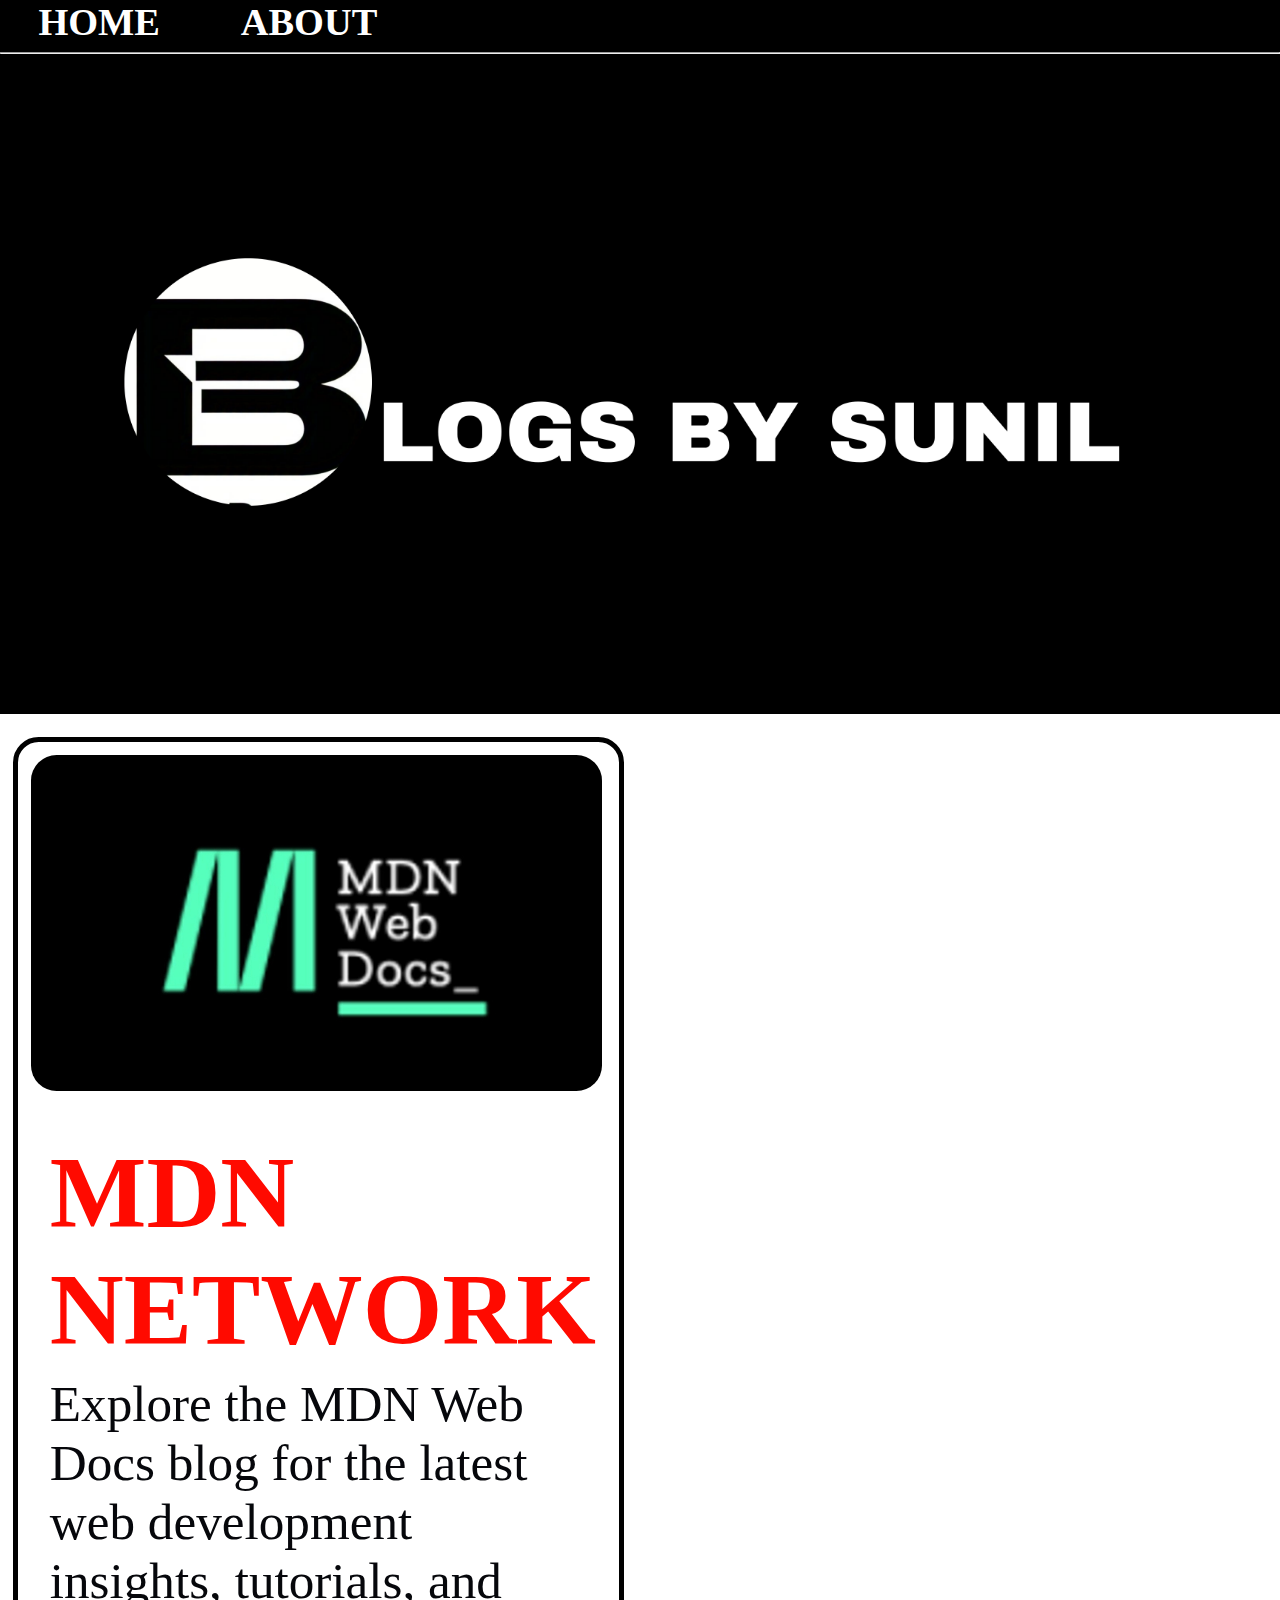
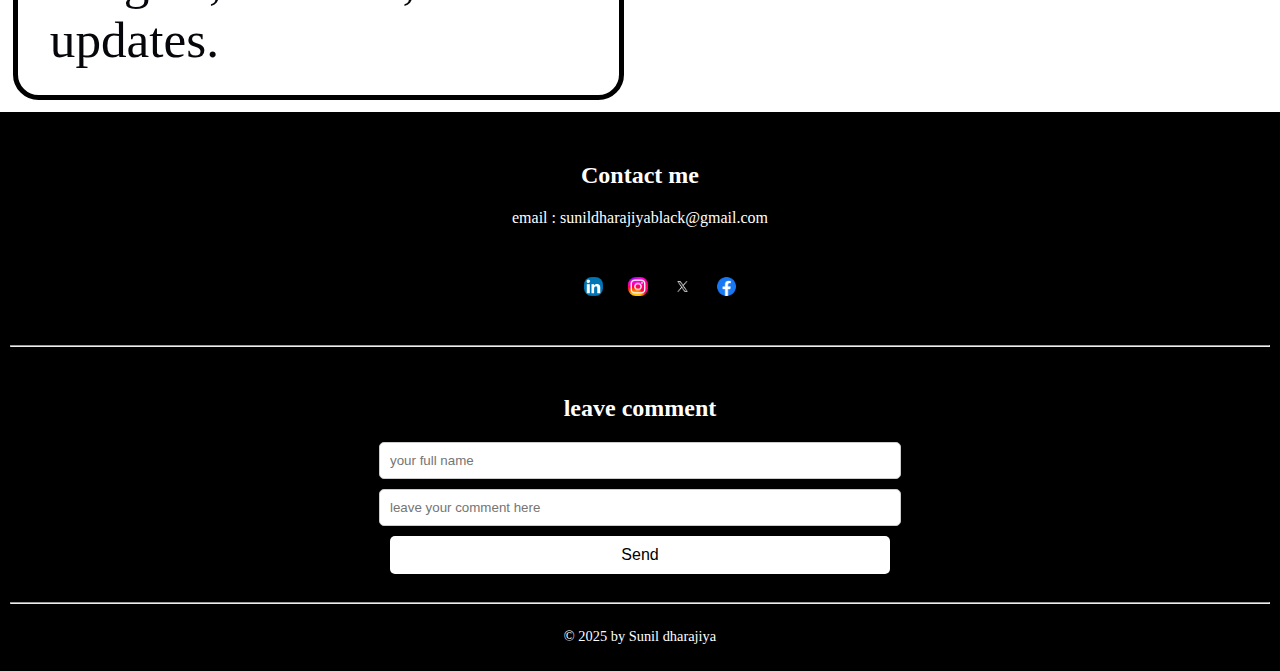
<file: index.html>
<!DOCTYPE html>
<html lang="en">
<head>
    <meta charset="UTF-8">
    <title>BLOGS BY SUNIL DHARAJIYA</title>
    <link rel = "stylesheet" href = "style.css">
</head>
<body>
<header>
    <nav>
       <a href = "index.html">HOME</a>
       <a href = "http://sunildharajiya.netlify.app" target = "_blank">ABOUT</a>
    </nav>
    <hr>
    <img src="Img/banner.png" alt="blogs by sunil" width = "100%">
    <hr color = "white">
</header>

<main>
    <div class="main">
        <!-- card 1 -->
        <div class="card" data-link = "blogs/Mdn/mdn.html">
            <img src="blogs/Mdn/mdn.png" alt="thumbnail">
            <div class="card-main">
                <h2> MDN NETWORK</h2>
                <p>Explore the MDN Web Docs blog for the latest web development insights, tutorials, and updates.</p>
            </div>
        </div>
        <!-- card 2 -->
    </div>
</main>

<footer>
    <section class="contact-me">
            <h2>Contact me</h2>
   <p>email : sunildharajiyablack@gmail.com</p>
               <br>
               <ul>
                   <li><a href = "" target="_blank"><img src="Img/240px-LinkedIn_logo_initials.png" alt="" class = "smidia"></a></li>
                   <li><a href = "https://www.instagram.com/_sunil_d._" target="_blank"><img src="Img/640px-Instagram_logo_2022.svg.png" alt="" class = "smidia"></a></li>
                   <li><a href = "https://x.com/_sunil_d_" target="_blank"><img src="Img/768px-X_logo.jpg" alt="" class = "smidia"></a></li>
                   <li><a href = "https://www.facebook.com/share/2NgSSgZEGkGWEoN1/" target="_blank"><img src="Img/facebook-logo-2019.png" alt="" class = "smidia"></a></li>
               </ul>
        </section>
        <hr>
        <section class="leave-comment">
        <h2>leave comment</h2>
      <form action="https://formsubmit.co/sunildharajiyablack@gmail.com" method="POST" />   
     <input type="text" name="name" required
     placeholder = "your full name">
     <input type="input" name="comment" required placeholder="leave your comment here">
     <button type="submit">Send</button>
</form>
</section>
<hr>
<section class= "main-f">
    &copy; 2025 by Sunil dharajiya 
</section>
</footer>

<script src = "index.js"></script>
</body>
</html>
</file>
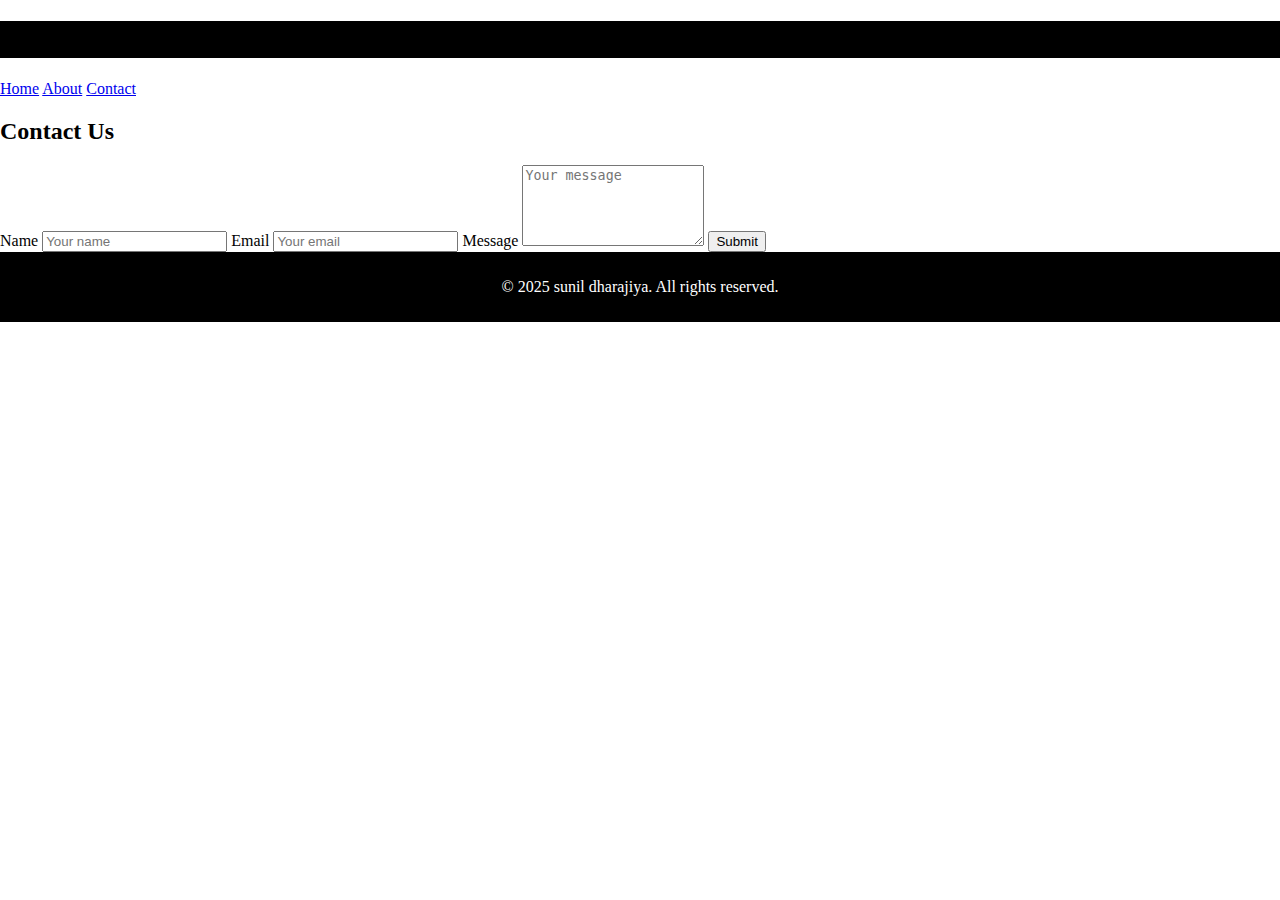
<file: contact.html>
<!DOCTYPE html>
<html lang="en">
<head>
    <meta charset="UTF-8">
    <title>contact</title>
    <link rel = "stylesheet" href = "style.css">
</head>
<body>
    <header>
        <h1>Welcome to My Blog</h1>
    </header>

    <nav>
        <a href="index.html">Home</a>
        <a href="http://sunildharajiya.netlify.app">About</a>
        <a href="contact.html">Contact</a>
    </nav>
    
    <main>
    <div class="container contact" id="contact">
        <h2>Contact Us</h2>
        <form>
            <label for="name">Name</label>
            <input type="text" id="name" name="name" placeholder="Your name" required>

            <label for="email">Email</label>
            <input type="email" id="email" name="email" placeholder="Your email" required>

            <label for="message">Message</label>
            <textarea id="message" name="message" rows="5" placeholder="Your message" required></textarea>

            <button type="submit">Submit</button>
        </form>
    </div>
    </main>
    <footer>
        <p>&copy; 2025 sunil dharajiya. All rights reserved.</p>
    </footer>
</body>
</html>
</file>
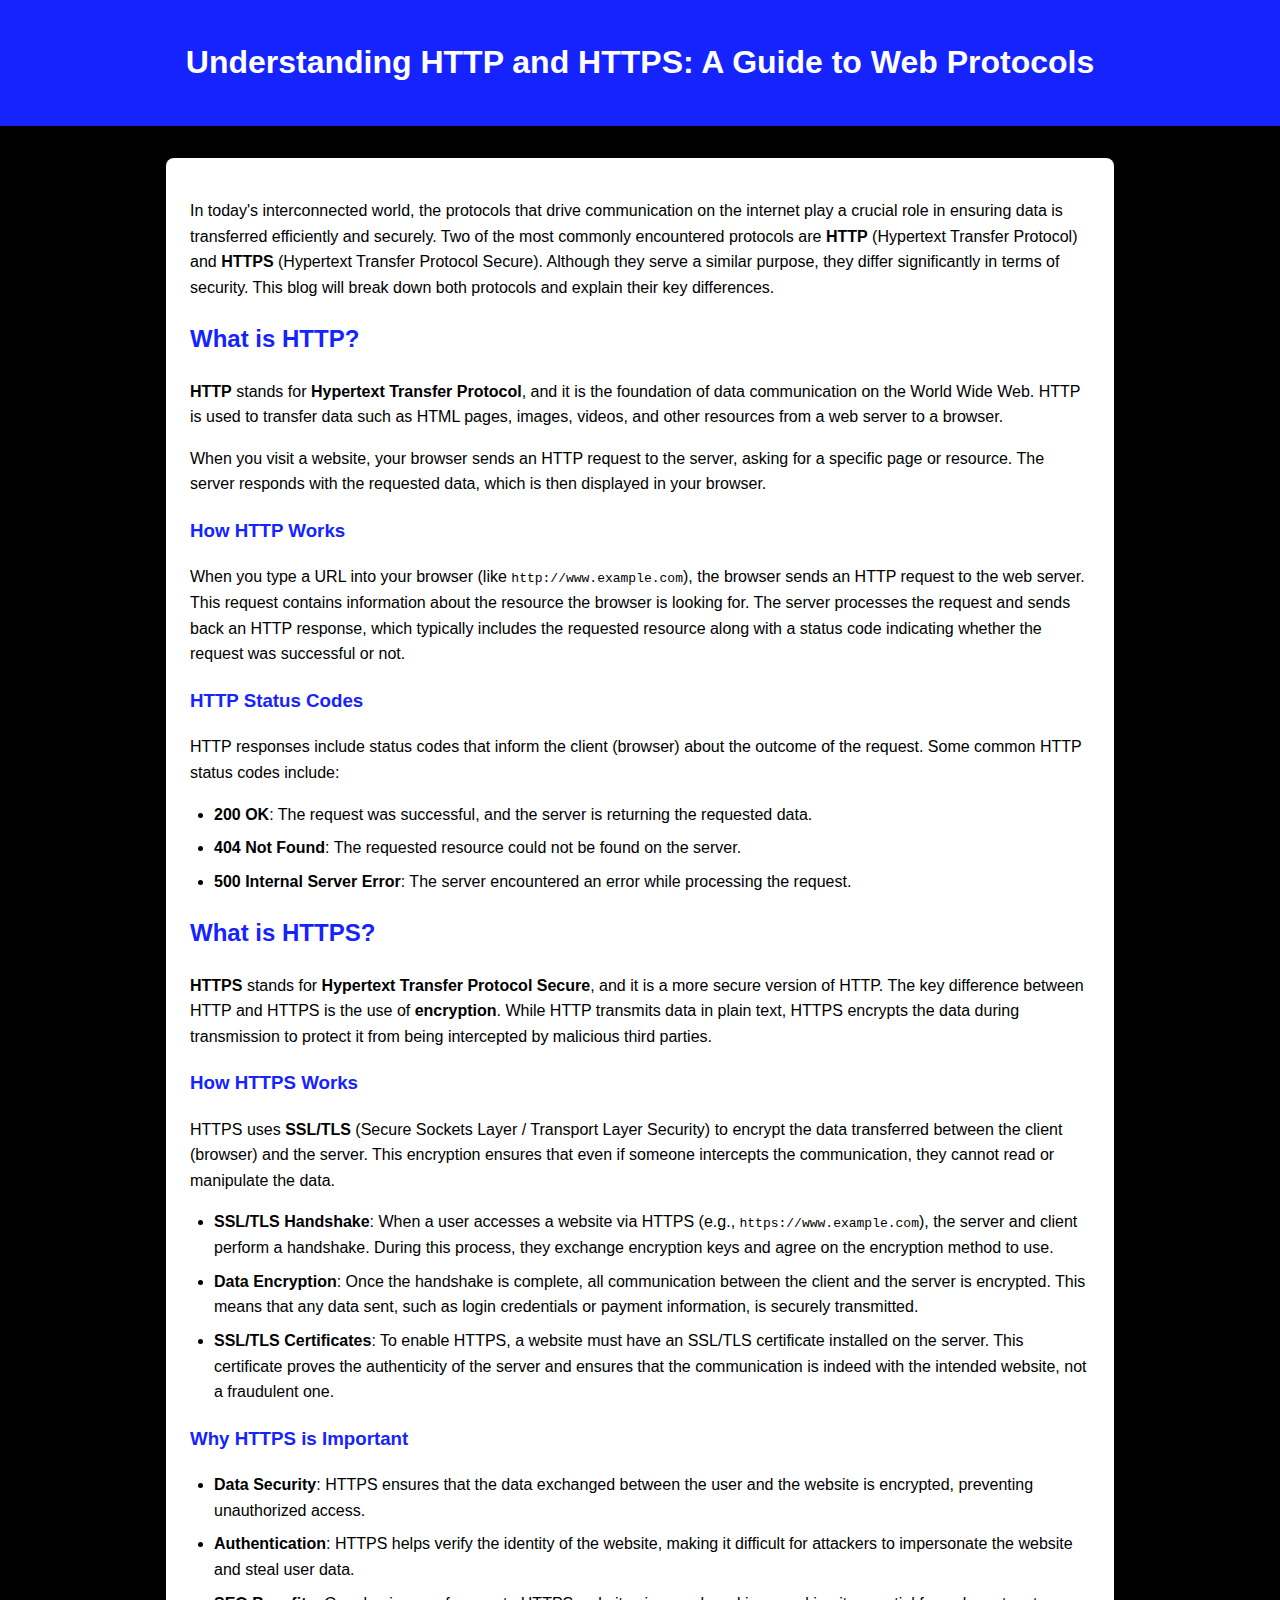
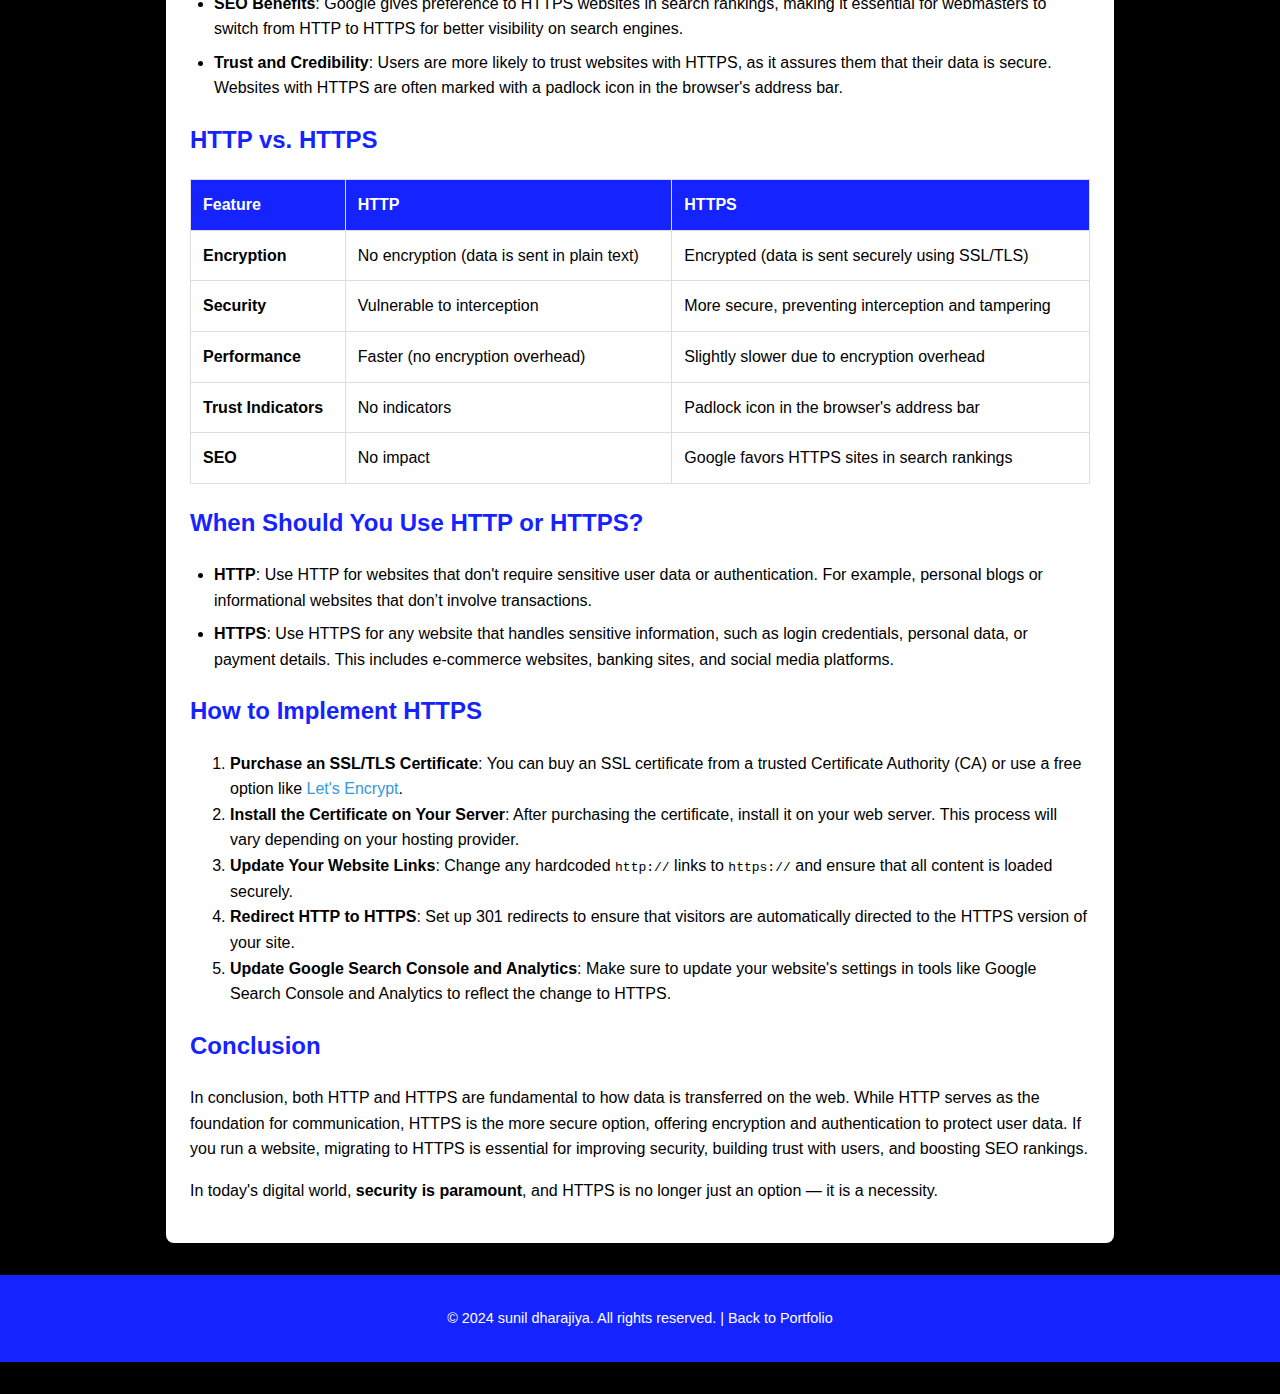
<file: blogs/Http_vs_https/http_vs_https.html>
<!DOCTYPE html>
<html lang="en">
<head>
    <meta charset="UTF-8">
    <meta name="viewport" content="width=device-width, initial-scale=1.0">
    <title>Understanding HTTP and HTTPS: A Guide to Web Protocols</title>
    <style>
        body {
    font-family: Arial, sans-serif;
    line-height: 1.6;
    margin: 0;
    padding: 0;
    background-color: #000;
    color: #fff;
}

header {
    background: #1523ff;
    color: white;
    padding: 1rem 0;
    text-align: center;
}

.container {
    max-width: 900px;
    margin: 2rem auto;
    padding: 1.5rem;
    background: #fff;
    color: #000;
    box-shadow: 0 4px 8px rgba(0, 0, 0, 0.2);
    border-radius: 8px;
}

h3, h2 {
    color:#1523ff;
}

p {
    margin: 1rem 0;
}

ul {
    margin: 1rem 0;
    padding-left: 1.5rem;
}

ul li {
    margin: 0.5rem 0;
}

table {
    width: 100%;
    border-collapse: collapse;
    margin-top: 20px;
    margin-bottom: 20px;
}

th, td {
    border: 1px solid #ddd;
    padding: 12px;
    text-align: left;
}

th {
    background-color:#1523ff ;
    color: white;
}

/* Links */
a {
    color: #3498db;
    text-decoration: none;
}

a:hover {
    text-decoration: underline;
}

footer {
    text-align: center;
    margin: 2rem 0;
    font-size: 0.9rem;
    color: #fff;
    background-color:#1523ff;
    padding: 1rem 0;
}

footer a {
    color: #fff;
    text-decoration: none;
}

footer a:hover {
    text-decoration: underline;
}
    </style>
</head>
<body>
    <header>
        <h1>Understanding HTTP and HTTPS: A Guide to Web Protocols</h1>
    </header>
    <div class="container">
    <section>
        <p>In today's interconnected world, the protocols that drive communication on the internet play a crucial role in ensuring data is transferred efficiently and securely. Two of the most commonly encountered protocols are <strong>HTTP</strong> (Hypertext Transfer Protocol) and <strong>HTTPS</strong> (Hypertext Transfer Protocol Secure). Although they serve a similar purpose, they differ significantly in terms of security. This blog will break down both protocols and explain their key differences.</p>
    </section>
    
    <section>
        <h2>What is HTTP?</h2>
        <p><strong>HTTP</strong> stands for <strong>Hypertext Transfer Protocol</strong>, and it is the foundation of data communication on the World Wide Web. HTTP is used to transfer data such as HTML pages, images, videos, and other resources from a web server to a browser.</p>
        <p>When you visit a website, your browser sends an HTTP request to the server, asking for a specific page or resource. The server responds with the requested data, which is then displayed in your browser.</p>
        
        <h3>How HTTP Works</h3>
        <p>When you type a URL into your browser (like <code>http://www.example.com</code>), the browser sends an HTTP request to the web server. This request contains information about the resource the browser is looking for. The server processes the request and sends back an HTTP response, which typically includes the requested resource along with a status code indicating whether the request was successful or not.</p>
        
        <h3>HTTP Status Codes</h3>
        <p>HTTP responses include status codes that inform the client (browser) about the outcome of the request. Some common HTTP status codes include:</p>
        <ul>
            <li><strong>200 OK</strong>: The request was successful, and the server is returning the requested data.</li>
            <li><strong>404 Not Found</strong>: The requested resource could not be found on the server.</li>
            <li><strong>500 Internal Server Error</strong>: The server encountered an error while processing the request.</li>
        </ul>
    </section>
    
    <section>
        <h2>What is HTTPS?</h2>
        <p><strong>HTTPS</strong> stands for <strong>Hypertext Transfer Protocol Secure</strong>, and it is a more secure version of HTTP. The key difference between HTTP and HTTPS is the use of <strong>encryption</strong>. While HTTP transmits data in plain text, HTTPS encrypts the data during transmission to protect it from being intercepted by malicious third parties.</p>
        
        <h3>How HTTPS Works</h3>
        <p>HTTPS uses <strong>SSL/TLS</strong> (Secure Sockets Layer / Transport Layer Security) to encrypt the data transferred between the client (browser) and the server. This encryption ensures that even if someone intercepts the communication, they cannot read or manipulate the data.</p>
        <ul>
            <li><strong>SSL/TLS Handshake</strong>: When a user accesses a website via HTTPS (e.g., <code>https://www.example.com</code>), the server and client perform a handshake. During this process, they exchange encryption keys and agree on the encryption method to use.</li>
            <li><strong>Data Encryption</strong>: Once the handshake is complete, all communication between the client and the server is encrypted. This means that any data sent, such as login credentials or payment information, is securely transmitted.</li>
            <li><strong>SSL/TLS Certificates</strong>: To enable HTTPS, a website must have an SSL/TLS certificate installed on the server. This certificate proves the authenticity of the server and ensures that the communication is indeed with the intended website, not a fraudulent one.</li>
        </ul>
        
        <h3>Why HTTPS is Important</h3>
        <ul>
            <li><strong>Data Security</strong>: HTTPS ensures that the data exchanged between the user and the website is encrypted, preventing unauthorized access.</li>
            <li><strong>Authentication</strong>: HTTPS helps verify the identity of the website, making it difficult for attackers to impersonate the website and steal user data.</li>
            <li><strong>SEO Benefits</strong>: Google gives preference to HTTPS websites in search rankings, making it essential for webmasters to switch from HTTP to HTTPS for better visibility on search engines.</li>
            <li><strong>Trust and Credibility</strong>: Users are more likely to trust websites with HTTPS, as it assures them that their data is secure. Websites with HTTPS are often marked with a padlock icon in the browser's address bar.</li>
        </ul>
    </section>
    
    <section>
        <h2>HTTP vs. HTTPS</h2>
        <table border="1">
            <thead>
                <tr>
                    <th>Feature</th>
                    <th>HTTP</th>
                    <th>HTTPS</th>
                </tr>
            </thead>
            <tbody>
                <tr>
                    <td><strong>Encryption</strong></td>
                    <td>No encryption (data is sent in plain text)</td>
                    <td>Encrypted (data is sent securely using SSL/TLS)</td>
                </tr>
                <tr>
                    <td><strong>Security</strong></td>
                    <td>Vulnerable to interception</td>
                    <td>More secure, preventing interception and tampering</td>
                </tr>
                <tr>
                    <td><strong>Performance</strong></td>
                    <td>Faster (no encryption overhead)</td>
                    <td>Slightly slower due to encryption overhead</td>
                </tr>
                <tr>
                    <td><strong>Trust Indicators</strong></td>
                    <td>No indicators</td>
                    <td>Padlock icon in the browser's address bar</td>
                </tr>
                <tr>
                    <td><strong>SEO</strong></td>
                    <td>No impact</td>
                    <td>Google favors HTTPS sites in search rankings</td>
                </tr>
            </tbody>
        </table>
    </section>
    
    <section>
        <h2>When Should You Use HTTP or HTTPS?</h2>
        <ul>
            <li><strong>HTTP</strong>: Use HTTP for websites that don't require sensitive user data or authentication. For example, personal blogs or informational websites that don’t involve transactions.</li>
            <li><strong>HTTPS</strong>: Use HTTPS for any website that handles sensitive information, such as login credentials, personal data, or payment details. This includes e-commerce websites, banking sites, and social media platforms.</li>
        </ul>
    </section>
    
    <section>
        <h2>How to Implement HTTPS</h2>
        <ol>
            <li><strong>Purchase an SSL/TLS Certificate</strong>: You can buy an SSL certificate from a trusted Certificate Authority (CA) or use a free option like <a href="https://letsencrypt.org/">Let's Encrypt</a>.</li>
            <li><strong>Install the Certificate on Your Server</strong>: After purchasing the certificate, install it on your web server. This process will vary depending on your hosting provider.</li>
            <li><strong>Update Your Website Links</strong>: Change any hardcoded <code>http://</code> links to <code>https://</code> and ensure that all content is loaded securely.</li>
            <li><strong>Redirect HTTP to HTTPS</strong>: Set up 301 redirects to ensure that visitors are automatically directed to the HTTPS version of your site.</li>
            <li><strong>Update Google Search Console and Analytics</strong>: Make sure to update your website's settings in tools like Google Search Console and Analytics to reflect the change to HTTPS.</li>
        </ol>
    </section>
    
    <section>
        <h2>Conclusion</h2>
        <p>In conclusion, both HTTP and HTTPS are fundamental to how data is transferred on the web. While HTTP serves as the foundation for communication, HTTPS is the more secure option, offering encryption and authentication to protect user data. If you run a website, migrating to HTTPS is essential for improving security, building trust with users, and boosting SEO rankings.</p>
        <p>In today's digital world, <strong>security is paramount</strong>, and HTTPS is no longer just an option — it is a necessity.</p>
    </section>
    </div>
    <footer>
        <p>&copy; 2024 sunil dharajiya. All rights reserved. | <a href="index.html">Back to Portfolio</a></p>
    </footer>
</body>
</html>
</file>
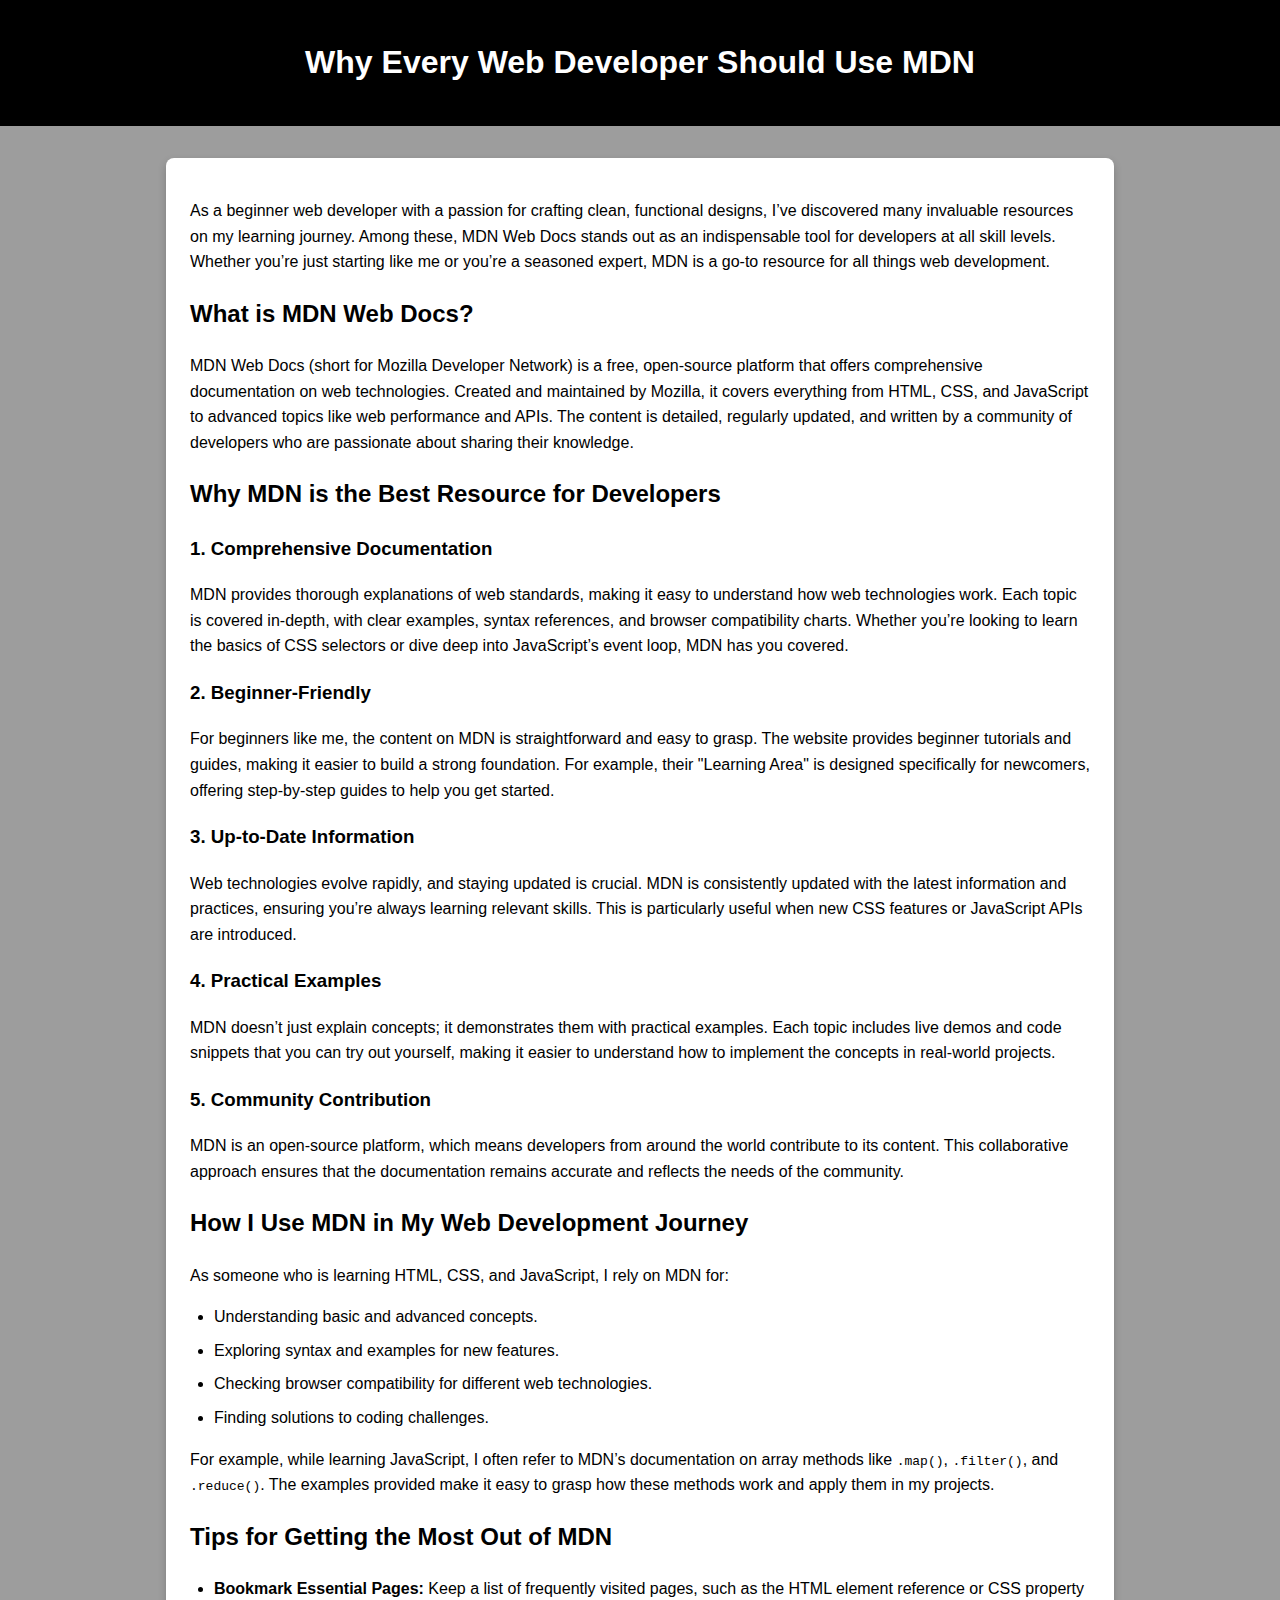
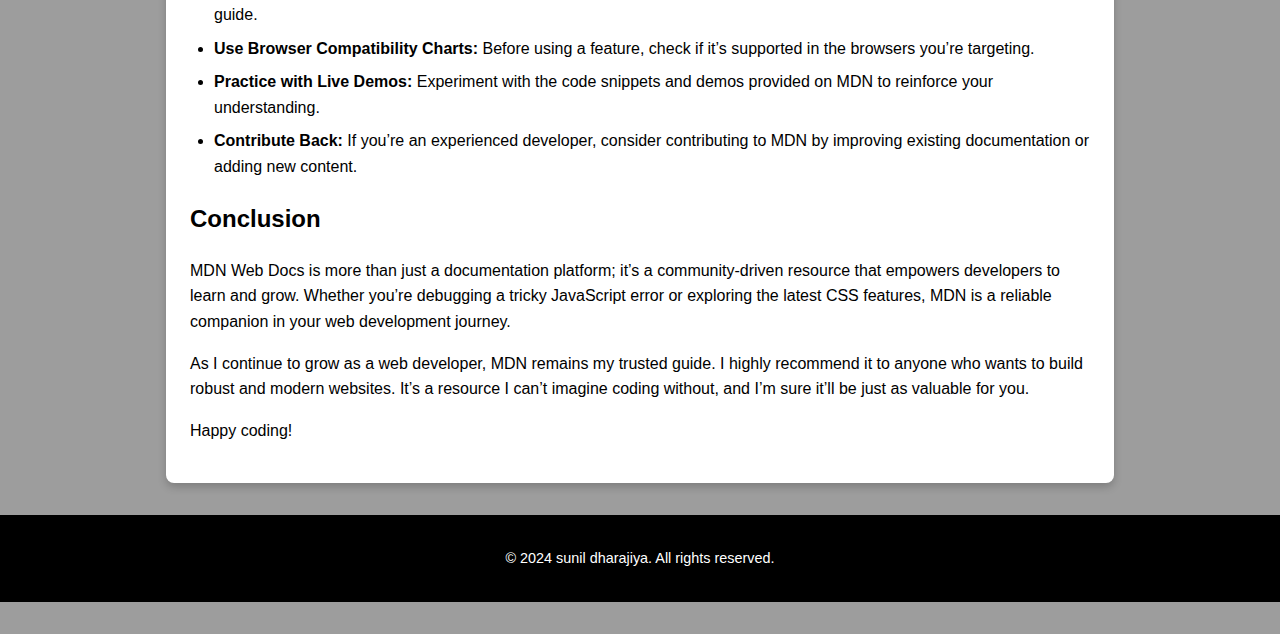
<file: blogs/Mdn/mdn.html>
<!DOCTYPE html>
<html lang="en">
<head>
    <meta charset="UTF-8">
    <meta name="viewport" content="width=device-width, initial-scale=1.0">
    <title>Why Every Web Developer Should Use MDN</title>
    <style>
        body {
    font-family: Arial, sans-serif;
    line-height: 1.6;
    margin: 0;
    padding: 0;
    background-color: #9d9d9d;
    color: #fff;
}

header {
    background: #000000;
    color: white;
    padding: 1rem 0;
    text-align: center;
}

.container {
    max-width: 900px;
    margin: 2rem auto;
    padding: 1.5rem;
    background: #fff;
    color: #000;
    box-shadow: 0 4px 8px rgba(0, 0, 0, 0.2);
    border-radius: 8px;
}

h3, h2 {
    color:#000000;
}

p {
    margin: 1rem 0;
}

ul {
    margin: 1rem 0;
    padding-left: 1.5rem;
}

ul li {
    margin: 0.5rem 0;
}

footer {
    text-align: center;
    margin: 2rem 0;
    font-size: 0.9rem;
    color: #fff;
    background-color:#000000;
    padding: 1rem 0;
}
    </style>
</head>
<body>
    <header>
        <h1>Why Every Web Developer Should Use MDN</h1>
    </header>
    <div class="container">
        <p>As a beginner web developer with a passion for crafting clean, functional designs, I’ve discovered many invaluable resources on my learning journey. Among these, MDN Web Docs stands out as an indispensable tool for developers at all skill levels. Whether you’re just starting like me or you’re a seasoned expert, MDN is a go-to resource for all things web development.</p>

        <h2>What is MDN Web Docs?</h2>
        <p>MDN Web Docs (short for Mozilla Developer Network) is a free, open-source platform that offers comprehensive documentation on web technologies. Created and maintained by Mozilla, it covers everything from HTML, CSS, and JavaScript to advanced topics like web performance and APIs. The content is detailed, regularly updated, and written by a community of developers who are passionate about sharing their knowledge.</p>

        <h2>Why MDN is the Best Resource for Developers</h2>

        <h3>1. Comprehensive Documentation</h3>
        <p>MDN provides thorough explanations of web standards, making it easy to understand how web technologies work. Each topic is covered in-depth, with clear examples, syntax references, and browser compatibility charts. Whether you’re looking to learn the basics of CSS selectors or dive deep into JavaScript’s event loop, MDN has you covered.</p>

        <h3>2. Beginner-Friendly</h3>
        <p>For beginners like me, the content on MDN is straightforward and easy to grasp. The website provides beginner tutorials and guides, making it easier to build a strong foundation. For example, their "Learning Area" is designed specifically for newcomers, offering step-by-step guides to help you get started.</p>

        <h3>3. Up-to-Date Information</h3>
        <p>Web technologies evolve rapidly, and staying updated is crucial. MDN is consistently updated with the latest information and practices, ensuring you’re always learning relevant skills. This is particularly useful when new CSS features or JavaScript APIs are introduced.</p>

        <h3>4. Practical Examples</h3>
        <p>MDN doesn’t just explain concepts; it demonstrates them with practical examples. Each topic includes live demos and code snippets that you can try out yourself, making it easier to understand how to implement the concepts in real-world projects.</p>

        <h3>5. Community Contribution</h3>
        <p>MDN is an open-source platform, which means developers from around the world contribute to its content. This collaborative approach ensures that the documentation remains accurate and reflects the needs of the community.</p>

        <h2>How I Use MDN in My Web Development Journey</h2>
        <p>As someone who is learning HTML, CSS, and JavaScript, I rely on MDN for:</p>
        <ul>
            <li>Understanding basic and advanced concepts.</li>
            <li>Exploring syntax and examples for new features.</li>
            <li>Checking browser compatibility for different web technologies.</li>
            <li>Finding solutions to coding challenges.</li>
        </ul>
        <p>For example, while learning JavaScript, I often refer to MDN’s documentation on array methods like <code>.map()</code>, <code>.filter()</code>, and <code>.reduce()</code>. The examples provided make it easy to grasp how these methods work and apply them in my projects.</p>

        <h2>Tips for Getting the Most Out of MDN</h2>

        <ul>
            <li><strong>Bookmark Essential Pages:</strong> Keep a list of frequently visited pages, such as the HTML element reference or CSS property guide.</li>
            <li><strong>Use Browser Compatibility Charts:</strong> Before using a feature, check if it’s supported in the browsers you’re targeting.</li>
            <li><strong>Practice with Live Demos:</strong> Experiment with the code snippets and demos provided on MDN to reinforce your understanding.</li>
            <li><strong>Contribute Back:</strong> If you’re an experienced developer, consider contributing to MDN by improving existing documentation or adding new content.</li>
        </ul>

        <h2>Conclusion</h2>
        <p>MDN Web Docs is more than just a documentation platform; it’s a community-driven resource that empowers developers to learn and grow. Whether you’re debugging a tricky JavaScript error or exploring the latest CSS features, MDN is a reliable companion in your web development journey.</p>

        <p>As I continue to grow as a web developer, MDN remains my trusted guide. I highly recommend it to anyone who wants to build robust and modern websites. It’s a resource I can’t imagine coding without, and I’m sure it’ll be just as valuable for you.</p>

        <p>Happy coding!</p>
    </div>
    <footer>
        <p>&copy; 2024 sunil dharajiya. All rights reserved. </p>
    </footer>
</body>
</html>
</file>
<file: style.css>
body {
    background:#ffffff;
    margin: 0 ;
    padding: 0 ;
}

/* header & navbar*/
header{
    background:#000000;
}

header img {
   
}
header nav a{
    text-decoration: none;
    color : white;
    font-size:3vw;
    font-weight: bold;
    margin : 1vh 3vw;
}

/* main */
.main{
    display:block;
}
/* card */
.card{
    width: 90%;
    background:#ffffff;
    border: 0.4vw solid black ;
    border-radius:2vw;
    margin:5%;
}

.card:hover {
    transform: translateY(-5px);
    box-shadow: 0 6px 10px rgba(0, 0, 0, 0.15);
}

.card img {
    width:95%;
    margin: 2vw;
    border-radius:2vw;
}

.card-main {
    margin: 2vw;
}

.card-main h2{
    color:#ff0a00;
    font-size : 8vw;
    margin:0.5vw;
}

.card-main p{
    color:#06070b;
    font-size : 4vw;
    margin:0.5vw;
}


/* contact me */
.contact-me {
    padding: 20px;
    background:#000000;
    text-align: center;
}

.contact-me ul {
    list-style: none;
    display: flex;
    justify-content: center;
    gap: 25px;
    flex-wrap: wrap;
}


.smidia{
    width:1.2rem;
    border-radius: 40%;
}

.contact-me ul li a {
    text-decoration: none;
    color: black;
    font-size: 1.2rem;
}


/* Leave Comment Section */
.leave-comment {
    padding: 20px;
    text-align: center;
    background:#000000;
}

.leave-comment form {
    display: flex;
    flex-direction: column;
    align-items: center;
    gap: 10px;
}

.leave-comment input,
.leave-comment textarea,
.leave-comment button {
    width: 80%;
    max-width: 500px;
    padding: 10px;
    border: 1px solid #ccc;
    border-radius: 5px;
}

.leave-comment button {
    background-color: white;
    color: black;
    font-size: 1rem;
    cursor: pointer;
    border: none;
}

.leave-comment button:hover {
    background: #45a049;
}

/* Footer Section */
footer {
    text-align: center;
    padding: 10px;
    background:#000000;
    color: white;
}

.main-f {
    text-align: center;
    font-size: 0.9rem;
    color: #fff;
    background-color: #000000;
    padding: 1rem 0;
}

@media (min-width: 768px){
/* main */
.main{
    display: grid; 
    grid-template-columns: repeat(2,47vw);
    gap: 1.5vw;
}

.card{
    width : 100%;
    margin:1vw;
}
.card img {
    width: 95%;
    margin: 1vw;
}
}
</file>
